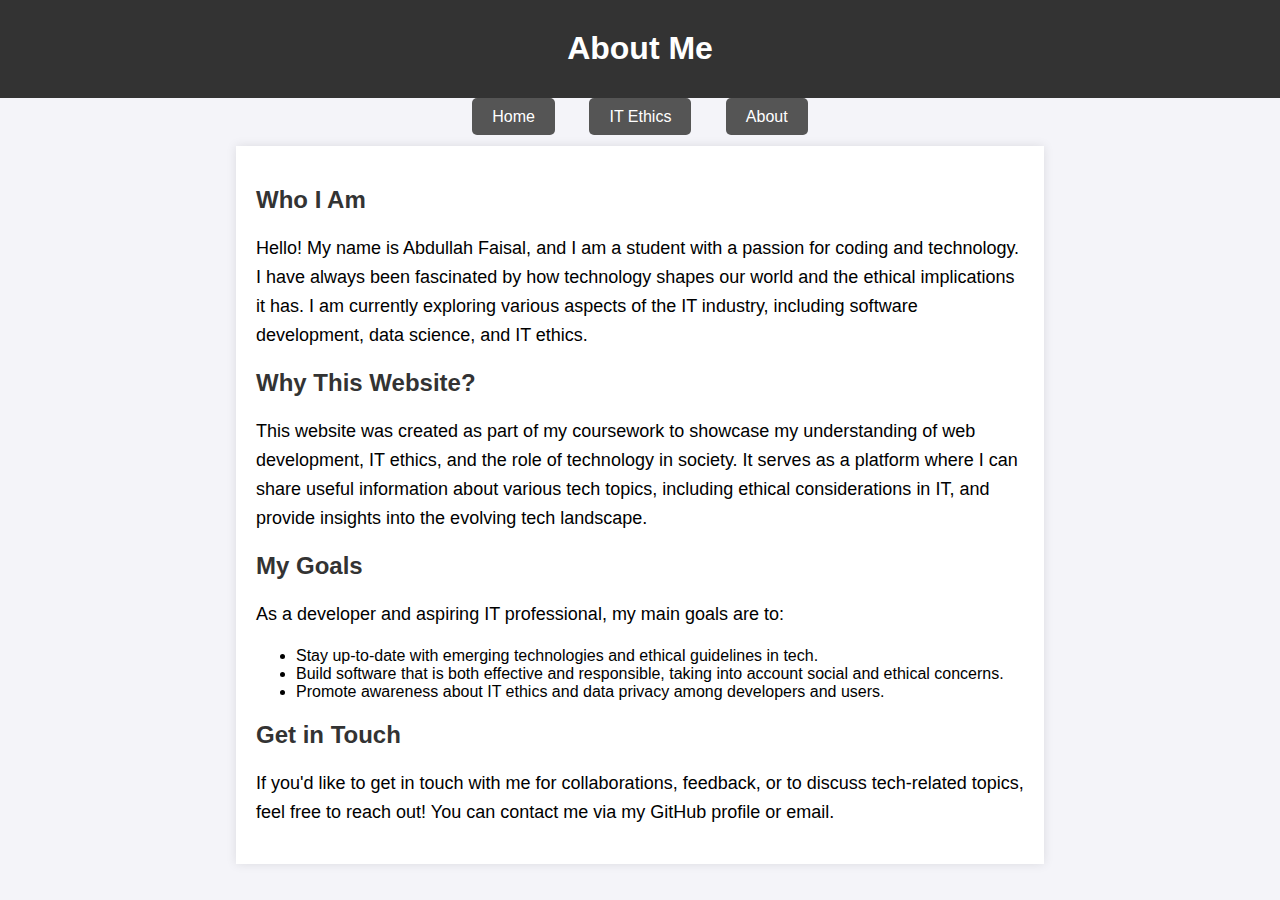
<file: about.html>
<!DOCTYPE html>
<html lang="en">
<head>
    <meta charset="UTF-8">
    <meta name="viewport" content="width=device-width, initial-scale=1.0">
    <title>About Me</title>
    <style>
        /* Reuse the same styles as the Home and Ethics page */
        body {
            font-family: Arial, sans-serif;
            background-color: #f4f4f9;
            margin: 0;
            padding: 0;
        }

        header {
            background-color: #333;
            color: white;
            padding: 10px 0;
            text-align: center;
        }

        nav {
            text-align: center;
            margin-top: 10px;
        }

        nav a {
            text-decoration: none;
            color: white;
            padding: 10px 20px;
            margin: 0 15px;
            background-color: #555;
            border-radius: 5px;
        }

        nav a:hover {
            background-color: #777;
        }

        h1 {
            text-align: center;
            margin-top: 20px;
        }

        .content {
            width: 60%;
            margin: 20px auto;
            padding: 20px;
            background-color: white;
            box-shadow: 0 0 10px rgba(0, 0, 0, 0.1);
        }

        p {
            font-size: 18px;
            line-height: 1.6;
        }

        h2 {
            color: #333;
        }
    </style>
</head>
<body>

    <header>
        <h1>About Me</h1>
    </header>

    <nav>
        <a href="index.html">Home</a>
        <a href="ethics.html">IT Ethics</a>
        <a href="about.html">About</a>
    </nav>

    <div class="content">
        <h2>Who I Am</h2>
        <p>Hello! My name is Abdullah Faisal, and I am a student with a passion for coding and technology. I have always been fascinated by how technology shapes our world and the ethical implications it has. I am currently exploring various aspects of the IT industry, including software development, data science, and IT ethics.</p>
        
        <h2>Why This Website?</h2>
        <p>This website was created as part of my coursework to showcase my understanding of web development, IT ethics, and the role of technology in society. It serves as a platform where I can share useful information about various tech topics, including ethical considerations in IT, and provide insights into the evolving tech landscape.</p>
        
        <h2>My Goals</h2>
        <p>As a developer and aspiring IT professional, my main goals are to:</p>
        <ul>
            <li>Stay up-to-date with emerging technologies and ethical guidelines in tech.</li>
            <li>Build software that is both effective and responsible, taking into account social and ethical concerns.</li>
            <li>Promote awareness about IT ethics and data privacy among developers and users.</li>
        </ul>
        
        <h2>Get in Touch</h2>
        <p>If you'd like to get in touch with me for collaborations, feedback, or to discuss tech-related topics, feel free to reach out! You can contact me via my GitHub profile or email.</p>
    </div>

</body>
</html>
</file>
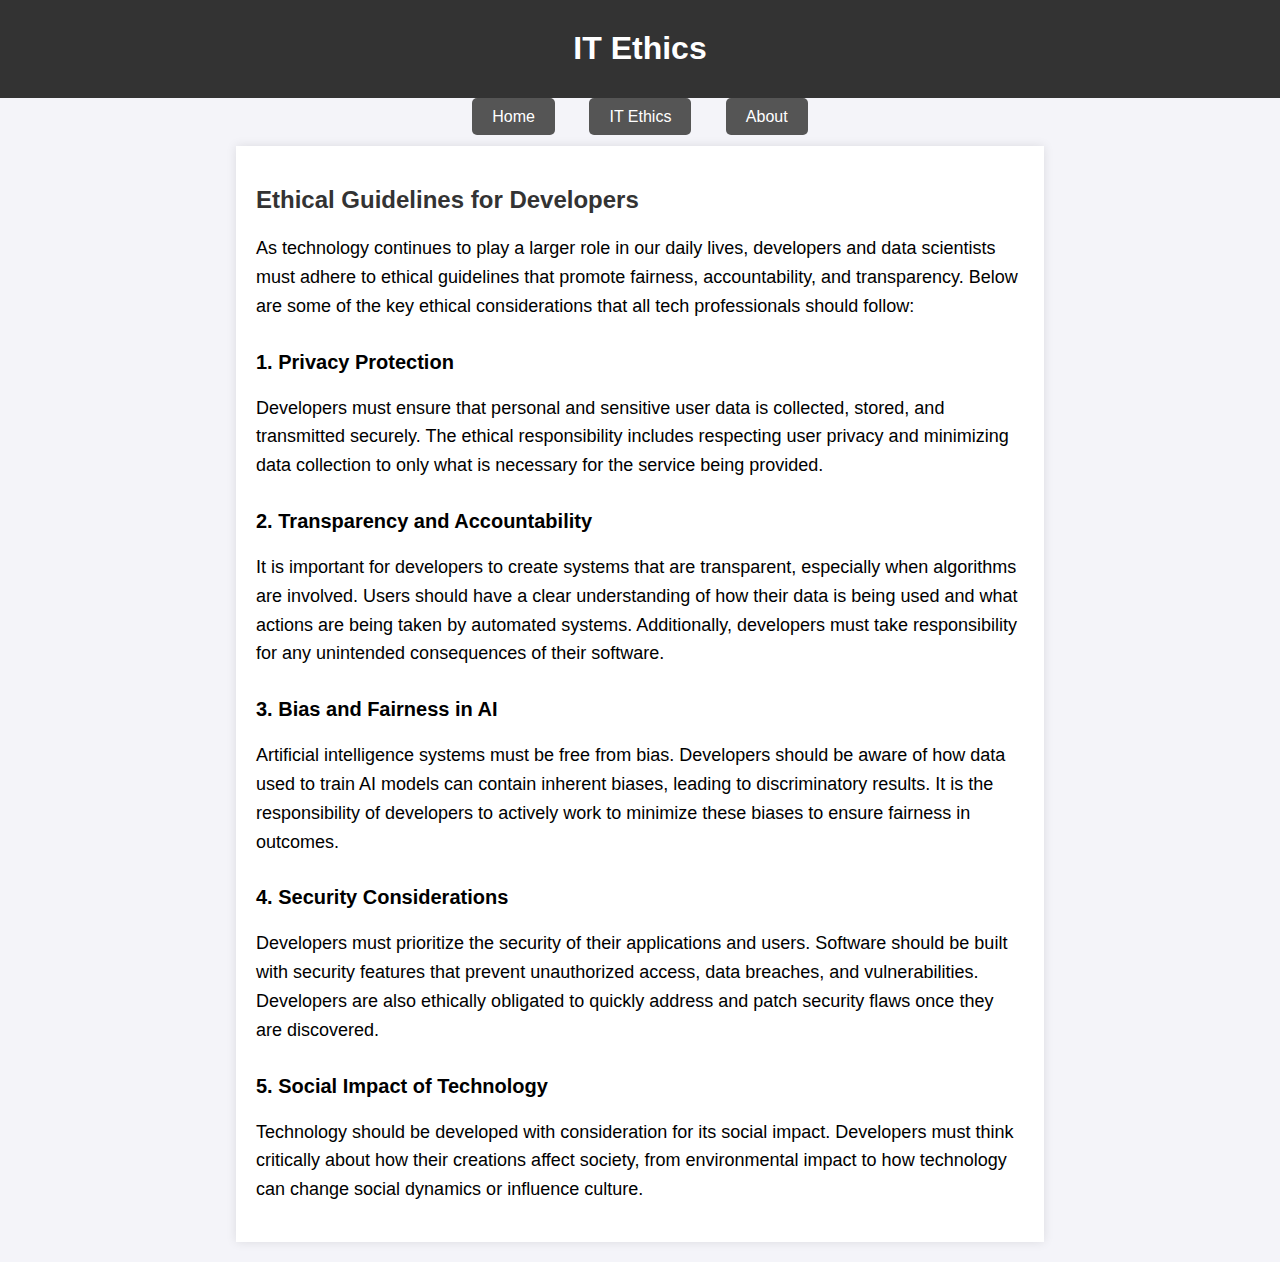
<file: ethics.html>
<!DOCTYPE html>
<html lang="en">
<head>
    <meta charset="UTF-8">
    <meta name="viewport" content="width=device-width, initial-scale=1.0">
    <title>IT Ethics</title>
    <style>
        /* Reuse the same styles as the Home page */
        body {
            font-family: Arial, sans-serif;
            background-color: #f4f4f9;
            margin: 0;
            padding: 0;
        }

        header {
            background-color: #333;
            color: white;
            padding: 10px 0;
            text-align: center;
        }

        nav {
            text-align: center;
            margin-top: 10px;
        }

        nav a {
            text-decoration: none;
            color: white;
            padding: 10px 20px;
            margin: 0 15px;
            background-color: #555;
            border-radius: 5px;
        }

        nav a:hover {
            background-color: #777;
        }

        h1 {
            text-align: center;
            margin-top: 20px;
        }

        .content {
            width: 60%;
            margin: 20px auto;
            padding: 20px;
            background-color: white;
            box-shadow: 0 0 10px rgba(0, 0, 0, 0.1);
        }

        p {
            font-size: 18px;
            line-height: 1.6;
        }

        ul {
            list-style-type: square;
            margin-left: 20px;
        }

        h2 {
            color: #333;
        }

        h3 {
            margin-top: 30px;
            font-size: 20px;
        }
    </style>
</head>
<body>

    <header>
        <h1>IT Ethics</h1>
    </header>

    <nav>
        <a href="index.html">Home</a>
        <a href="ethics.html">IT Ethics</a>
        <a href="about.html">About</a>
    </nav>

    <div class="content">
        <h2>Ethical Guidelines for Developers</h2>
        <p>As technology continues to play a larger role in our daily lives, developers and data scientists must adhere to ethical guidelines that promote fairness, accountability, and transparency. Below are some of the key ethical considerations that all tech professionals should follow:</p>

        <h3>1. Privacy Protection</h3>
        <p>Developers must ensure that personal and sensitive user data is collected, stored, and transmitted securely. The ethical responsibility includes respecting user privacy and minimizing data collection to only what is necessary for the service being provided.</p>

        <h3>2. Transparency and Accountability</h3>
        <p>It is important for developers to create systems that are transparent, especially when algorithms are involved. Users should have a clear understanding of how their data is being used and what actions are being taken by automated systems. Additionally, developers must take responsibility for any unintended consequences of their software.</p>

        <h3>3. Bias and Fairness in AI</h3>
        <p>Artificial intelligence systems must be free from bias. Developers should be aware of how data used to train AI models can contain inherent biases, leading to discriminatory results. It is the responsibility of developers to actively work to minimize these biases to ensure fairness in outcomes.</p>

        <h3>4. Security Considerations</h3>
        <p>Developers must prioritize the security of their applications and users. Software should be built with security features that prevent unauthorized access, data breaches, and vulnerabilities. Developers are also ethically obligated to quickly address and patch security flaws once they are discovered.</p>

        <h3>5. Social Impact of Technology</h3>
        <p>Technology should be developed with consideration for its social impact. Developers must think critically about how their creations affect society, from environmental impact to how technology can change social dynamics or influence culture.</p>
    </div>

</body>
</html>
</file>
